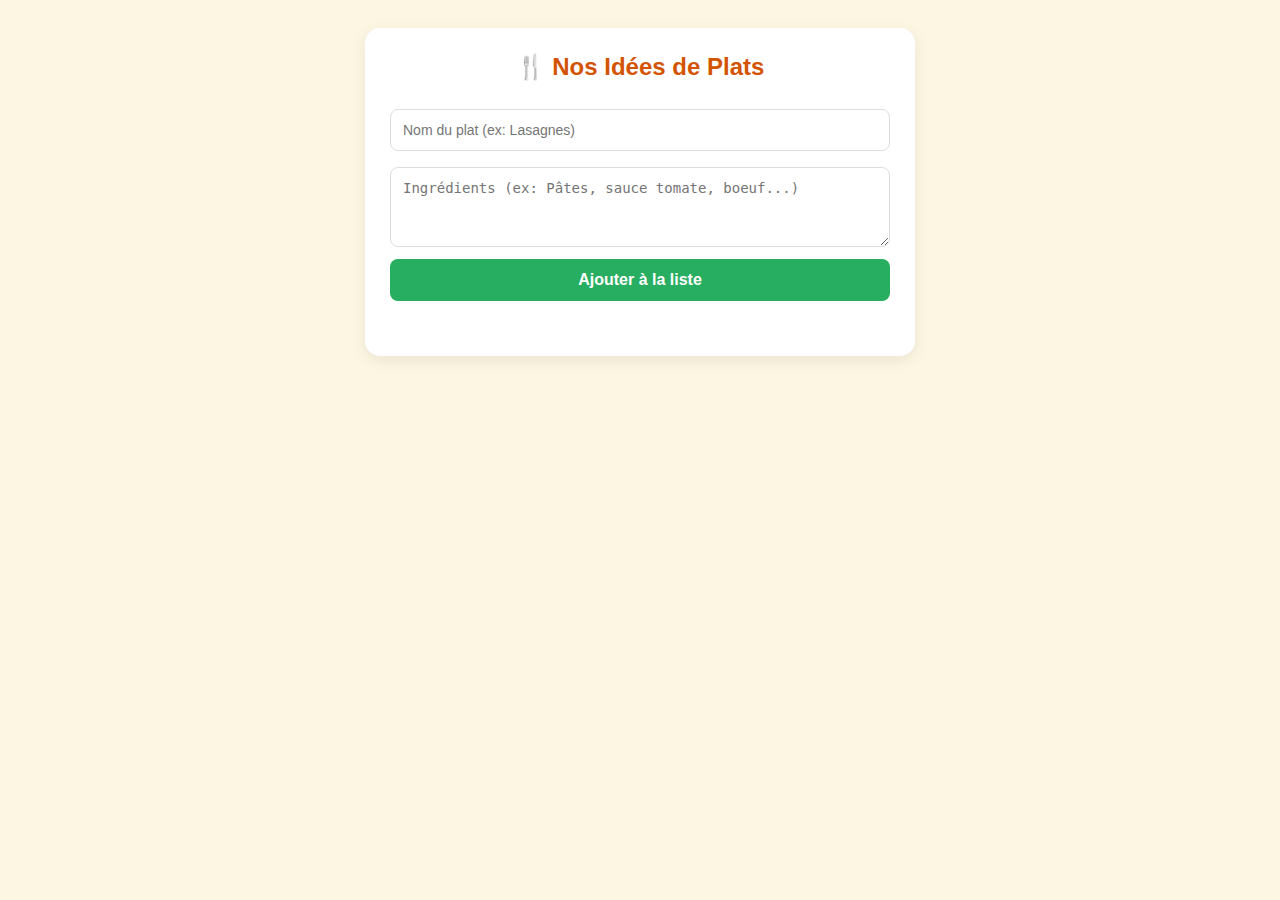
<file: recette.html>
<!DOCTYPE html>
<html lang="fr">
<head>
    <meta charset="UTF-8">
    <meta name="viewport" content="width=device-width, initial-scale=1.0">
    <title>Notre Carnet de Recettes </title>
    <link rel="icon" type="image/png" href="cuisto.jpg">
    <link rel="apple-touch-icon" href="cuisto.jpg">
    <link rel="stylesheet" href="style.css">
    <script src="script.js" defer></script>
</head>
<body>

<div class="container">
    <h2>🍴 Nos Idées de Plats</h2>
    
    <div class="formulaire">
        <input type="text" id="nomPlat" placeholder="Nom du plat (ex: Lasagnes)">
        <textarea id="ingredients" placeholder="Ingrédients (ex: Pâtes, sauce tomate, boeuf...)"></textarea>
        <button id="btnAjouter">Ajouter à la liste</button>
    </div>

    <div id="listePlats"></div>
</div>

</body>
</html>
</file>
<file: style.css>
body { 
    font-family: 'Segoe UI', Tahoma, Geneva, Verdana, sans-serif; 
    background: #fdf6e3; 
    color: #5d4037; 
    padding: 20px; 
    display: flex;
    justify-content: center;
}

.container { 
    width: 100%;
    max-width: 500px; 
    background: white; 
    padding: 25px; 
    border-radius: 15px; 
    box-shadow: 0 4px 15px rgba(0,0,0,0.08); 
}

h2 { 
    text-align: center; 
    color: #d35400; 
    margin-top: 0;
}

.formulaire {
    margin-bottom: 30px;
}

input, textarea { 
    width: 100%; 
    padding: 12px; 
    margin: 8px 0; 
    border: 1px solid #ddd; 
    border-radius: 8px; 
    box-sizing: border-box; 
    font-size: 14px;
}

textarea { 
    resize: vertical; 
    min-height: 80px; 
}

button { 
    width: 100%; 
    padding: 12px; 
    background: #27ae60; 
    color: white; 
    border: none; 
    border-radius: 8px; 
    cursor: pointer; 
    font-size: 16px; 
    font-weight: bold;
    transition: background 0.3s;
}

button:hover { 
    background: #219150; 
}

.plat-item { 
    background: #fff5e6; 
    margin-top: 15px; 
    padding: 15px; 
    border-left: 5px solid #e67e22; 
    border-radius: 8px; 
    position: relative;
}

.plat-name { 
    font-weight: bold; 
    font-size: 18px; 
    color: #a04000; 
}

.ingredients { 
    font-style: italic; 
    font-size: 14px; 
    margin-top: 8px; 
    color: #7f8c8d;
}

.delete-btn { 
    position: absolute; 
    top: 12px; 
    right: 12px; 
    color: #e74c3c; 
    cursor: pointer; 
    font-size: 18px;
    opacity: 0.6;
}
</file>
